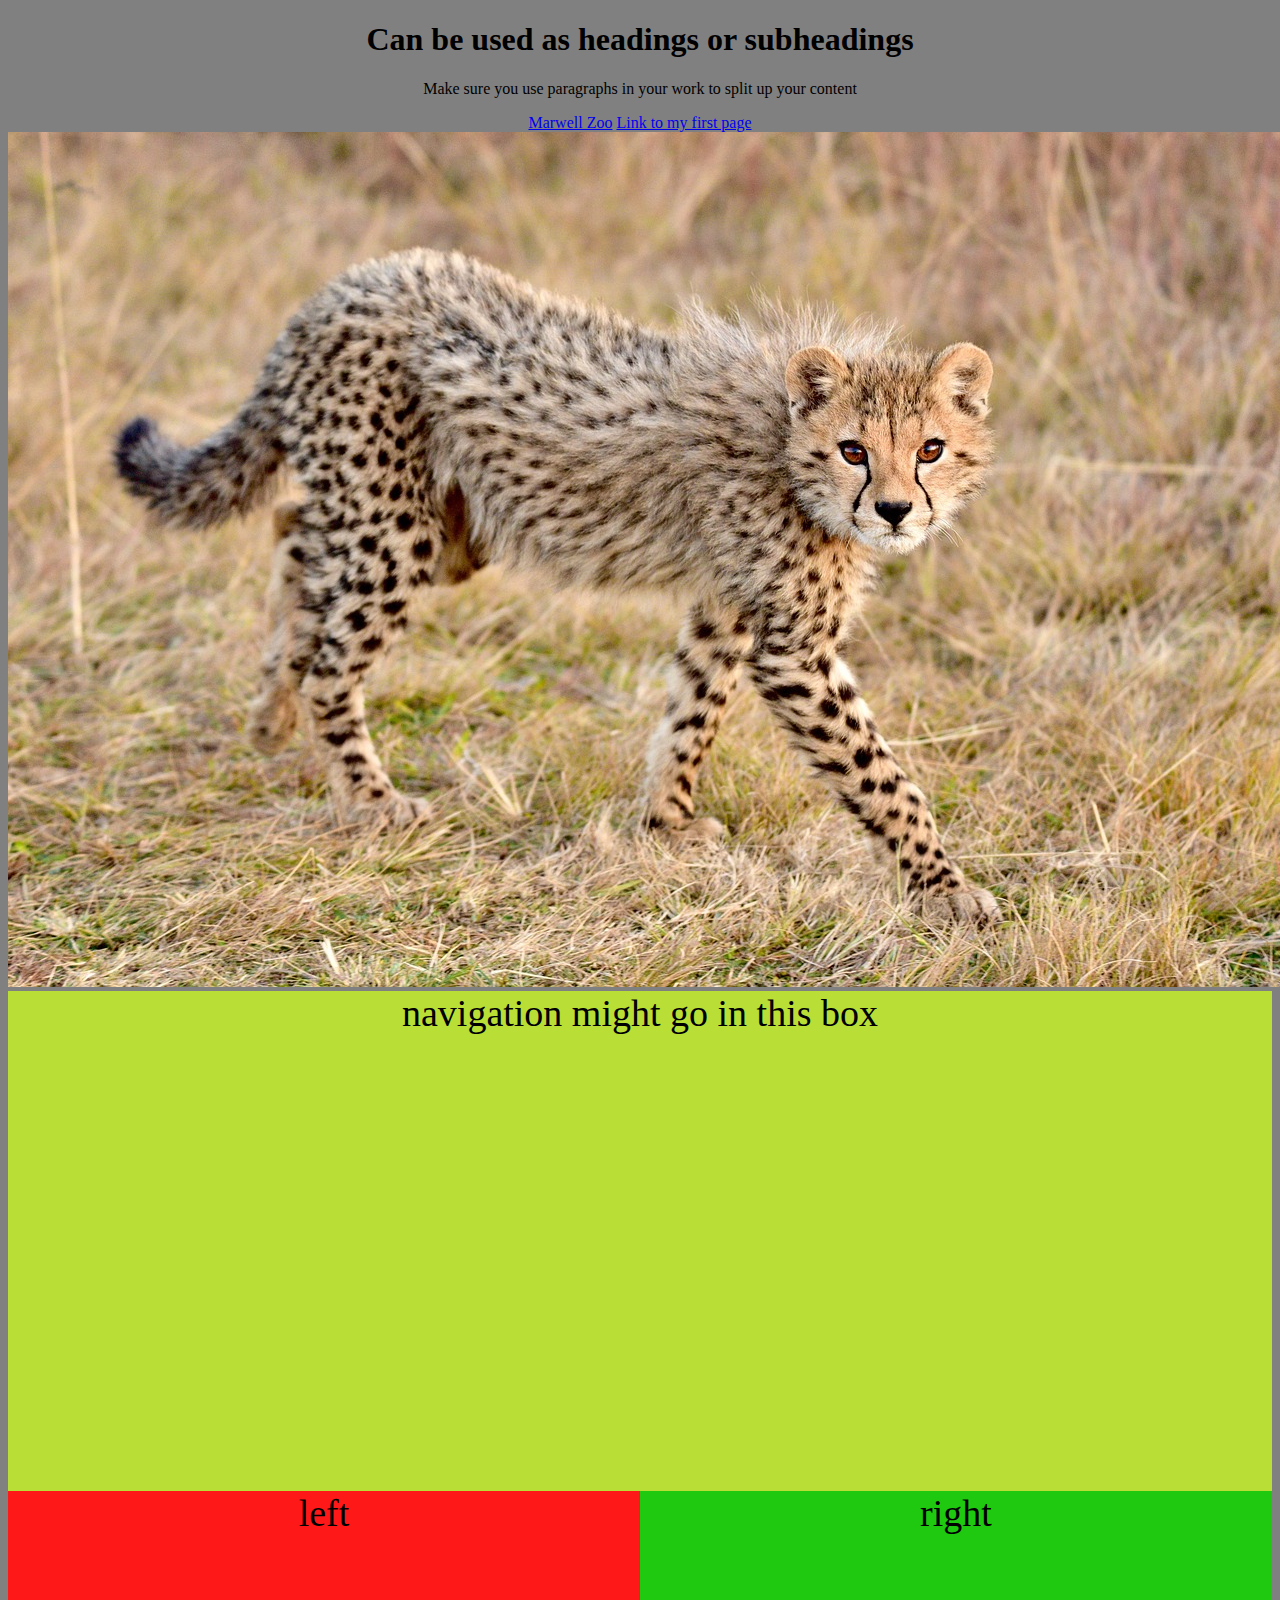
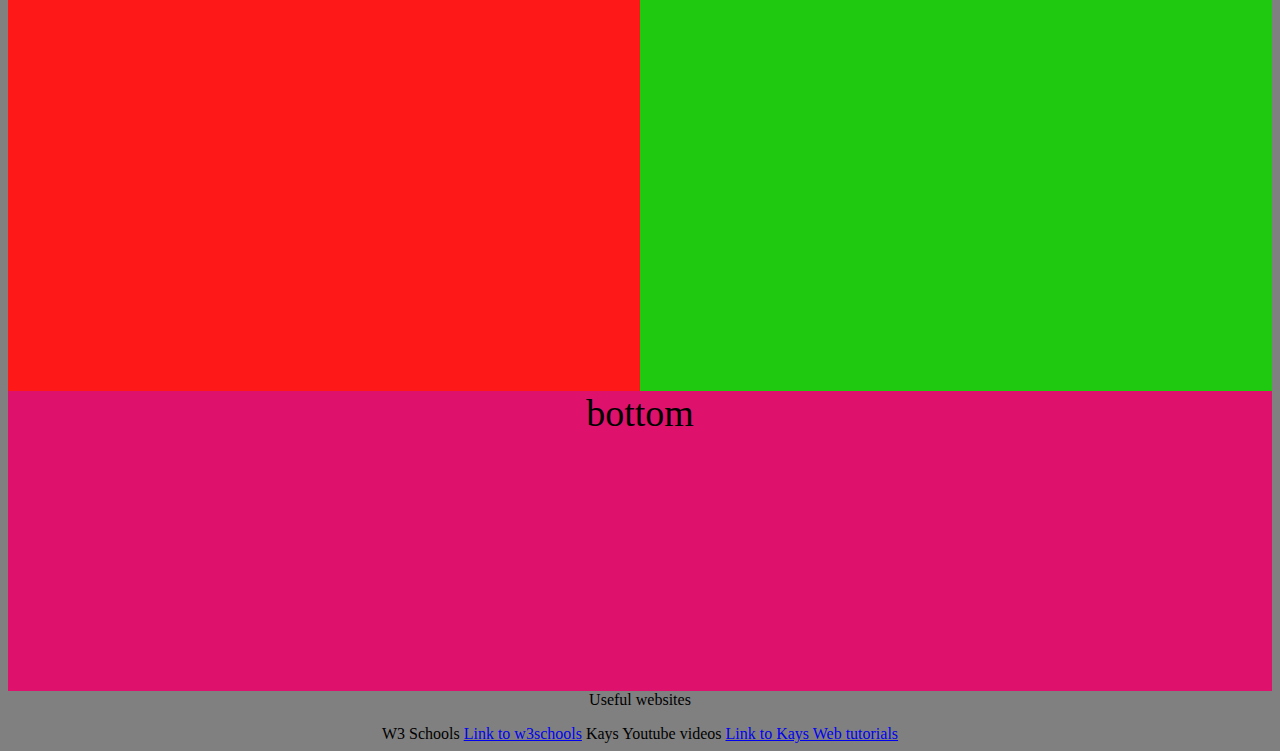
<file: help.html>
<!DOCTYPE html>
<html lang="en">
<head>
   
    <title>Help page</title>
    
    <link rel="stylesheet" type="text/css" href="helpstyles.css"> <!--this links your page to the stylesheet-->
</head>
<body>
<!--****************************************************************************************
All content needs to go within the body-->

<!--Tips below-->

<!--headings and paragraphs-->
<h1>Can be used as headings or subheadings</h1>
<p>Make sure you use paragraphs in your work to split up your content</p>

<!--creating links-->
<a href="https://www.marwell.org.uk/">Marwell Zoo</a> <!--for an external site enter the url as shown-->
<a href="index.html">Link to my first page</a> <!--this is how you add a link to another page-->

<!--inserting an image-->
<img src="images/cheetah-7277665_1280.jpg" height="100%" width="auto">
<!--Remember you need all your images saved in the image folder, or they will not work when we upload them to the server. 
    The height and width is useful when sizing the content-->

<!--inserting a section, these link to the css-->
    <div class="top">navigation might go in this box</div> <!--this type of box is good for content - images and written things-->
    <div class="left">left</div>
    <div class="right">right</div>
    <div class="bottom">bottom</div>
<!--the div classes can be called anything, but it is useful to name them where they are set-->




<p>Useful websites</p>
W3 Schools <a href="https://www.w3schools.com/html/default.asp">Link to w3schools</a>
Kays Youtube videos <a href="https://youtube.com/playlist?list=PLsmhvtddQNrmlH_vhXI6A16kLvqBN0Gck&si=8dHl7JJnKTqkTa-y">Link to Kays Web tutorials</a>




 <!--****************************************************************************************-->   
</body>
</html>
</file>
<file: helpstyles.css>
body{   /*this body section will add styles to the whole page*/
    background-color: grey; /*This changes the background colour*/
    text-align: center; /*This piece of code makes all content center in to the middle*/
    
} 


.top{
    background-color:rgb(185, 222, 53);
    height: 500px;
    width: 100%;
    float: left;
    font-size:38px;
    color: black; /*This changes the colour of the text. Note the spelling is in American*/
}

.left{
    background-color:rgb(255, 24, 24);
    height: 500px;
    width: 50%;
    float: left;
    font-size:38px;
    color: black; /*This changes the colour of the text. Note the spelling is in American*/
}
.right{
    background-color:rgb(31, 201, 15);
    height: 500px;
    width: 50%;
    float: left;
    font-size:38px;
    color: black; /*This changes the colour of the text. Note the spelling is in American*/
}


.bottom{
background-color:rgb(222, 17, 109);
height: 300px;
width: 100%;
float: left;
font-size:38px;
color: black; /*This changes the colour of the text. Note the spelling is in American*/

}
</file>
